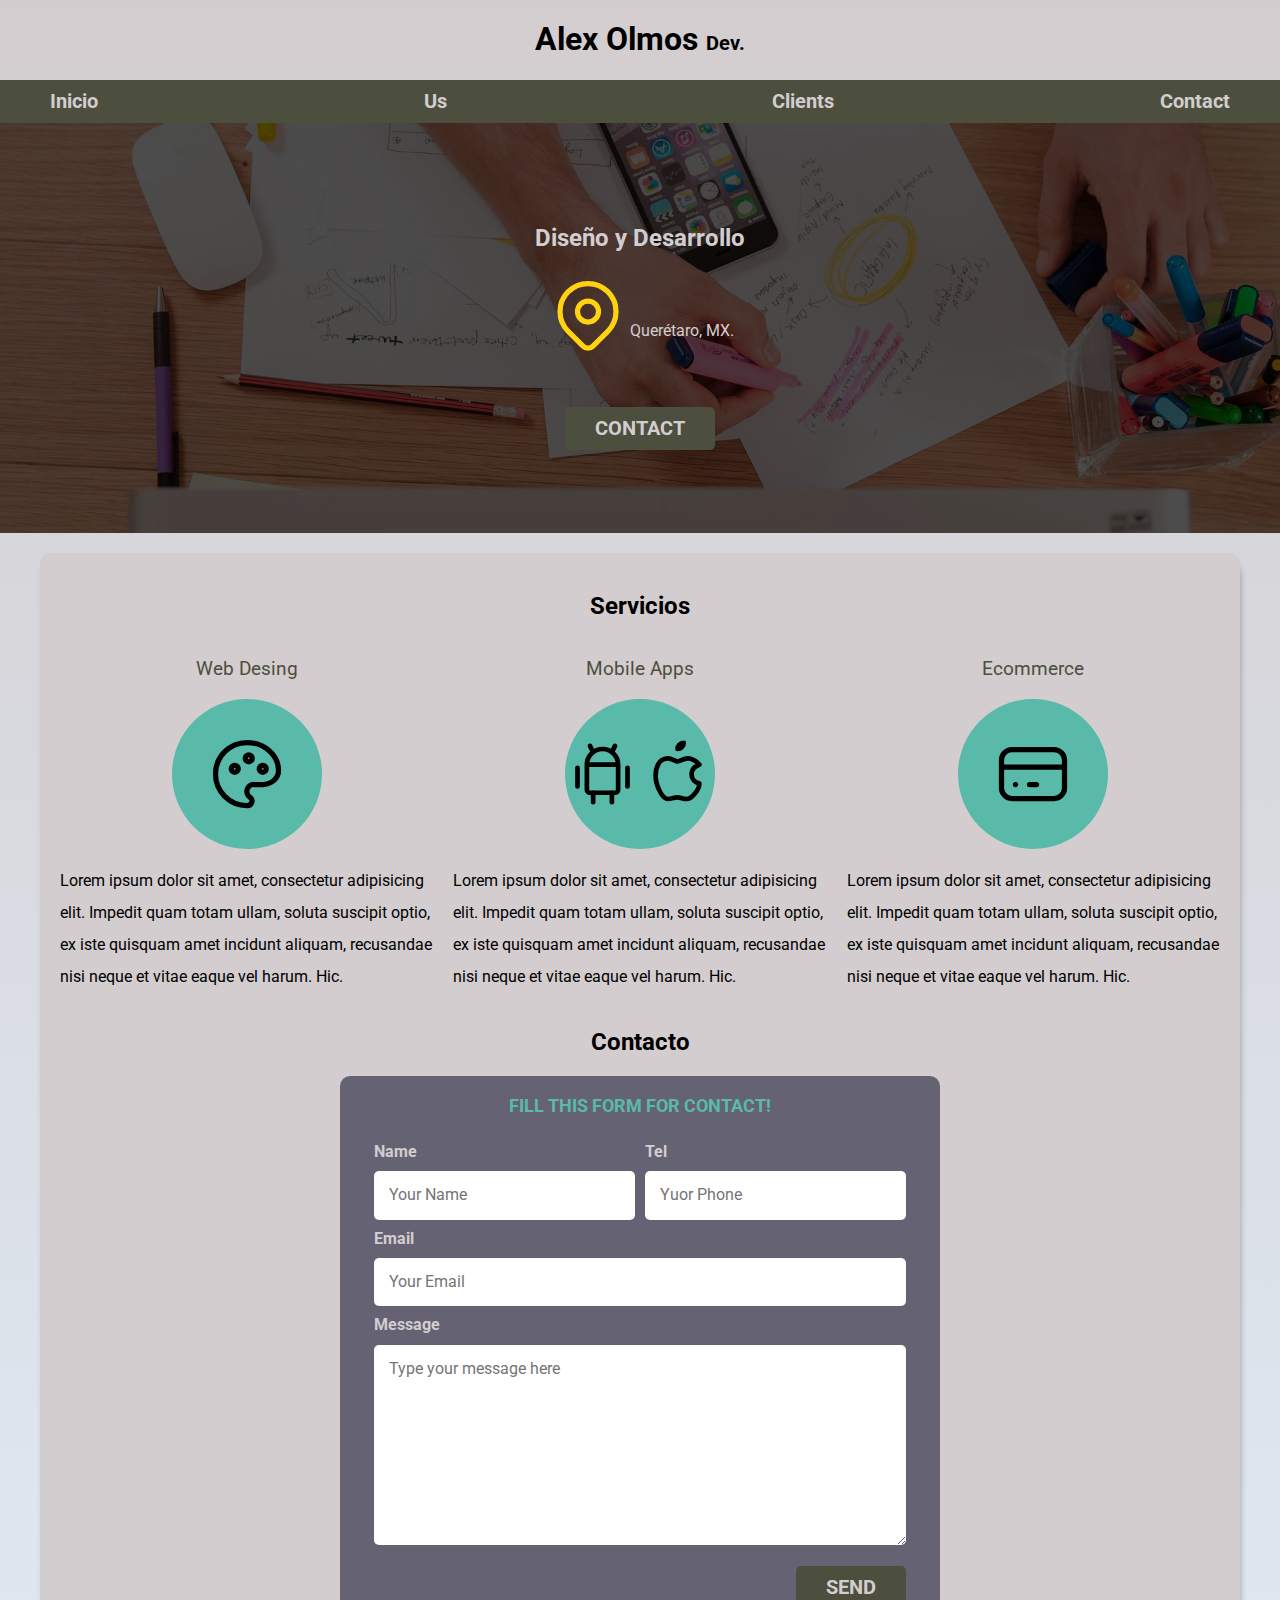
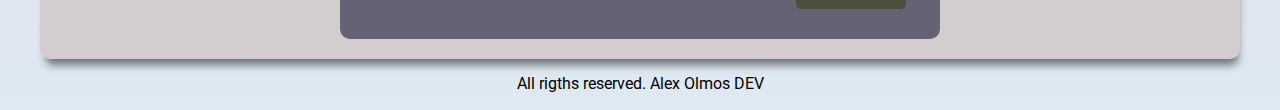
<file: Alex Olmos R/freelancerSite/index.html>
<!-- 
    me que de en: 35
 -->
<!DOCTYPE html>
<html lang="en">
<head>
    <meta charset="UTF-8">
    <meta http-equiv="X-UA-Compatible" content="IE=edge">
    <meta name="viewport" content="width=device-width, initial-scale=1.0">
    <title>Document</title>
    <link rel="preload" href="css/normalize.css" as="styles">
    <link rel="stylesheet" href="css/normalize.css">
    <link href="https://fonts.googleapis.com/css2?family=Roboto:wght@100&display=swap" rel="stylesheet">
    <link rel="preload" href="css/styles.css" as="styles">
    <link rel="stylesheet" href="css/styles.css">
</head>
<body>
    <header>
        <h1 class="tittle">Alex Olmos <span>Dev.</span></h1>
    </header>
    <div class="nav-bg">
        <nav class="main-nav container">
            <a href="#">Inicio</a>
            <a href="#">Us</a>
            <a href="#">Clients</a>
            <a href="#">Contact</a>
    
        </nav>
    </div>
    <section class="hero">
        <div class="content-hero">
            <h2>Diseño y Desarrollo</h2>
            <div class="location">
                <svg xmlns="http://www.w3.org/2000/svg" class="icon icon-tabler icon-tabler-map-pin" width="84" height="84" viewBox="0 0 24 24" stroke-width="1.5" stroke="#ffd312" fill="none" stroke-linecap="round" stroke-linejoin="round">
                    <path stroke="none" d="M0 0h24v24H0z" fill="none"/>
                    <path d="M9 11a3 3 0 1 0 6 0a3 3 0 0 0 -6 0" />
                    <path d="M17.657 16.657l-4.243 4.243a2 2 0 0 1 -2.827 0l-4.244 -4.243a8 8 0 1 1 11.314 0z" />
                </svg>
                <p>Querétaro, MX.</p>
            </div>
            
            <a class="btn" href="#">Contact</a>
        </div>
        
    </section>
    
    <main class="container shadow">
        <h2>Servicios</h2>
        <div class="services">
            <section class="service">
                <h3>Web Desing</h3>
                <div class="icons">
                    <svg xmlns="http://www.w3.org/2000/svg" class="icon icon-tabler icon-tabler-palette" width="84" height="84" viewBox="0 0 24 24" stroke-width="1.5" stroke="#000000" fill="none" stroke-linecap="round" stroke-linejoin="round">
                        <path stroke="none" d="M0 0h24v24H0z" fill="none"/>
                        <path d="M12 21a9 9 0 0 1 0 -18c4.97 0 9 3.582 9 8c0 1.06 -.474 2.078 -1.318 2.828c-.844 .75 -1.989 1.172 -3.182 1.172h-2.5a2 2 0 0 0 -1 3.75a1.3 1.3 0 0 1 -1 2.25" />
                        <path d="M8.5 10.5m-1 0a1 1 0 1 0 2 0a1 1 0 1 0 -2 0" />
                        <path d="M12.5 7.5m-1 0a1 1 0 1 0 2 0a1 1 0 1 0 -2 0" />
                        <path d="M16.5 10.5m-1 0a1 1 0 1 0 2 0a1 1 0 1 0 -2 0" />
                    </svg>
                </div>
                
                <p>Lorem ipsum dolor sit amet, consectetur adipisicing elit. Impedit 
                quam totam ullam, soluta suscipit optio, ex iste
                quisquam amet incidunt aliquam, recusandae nisi neque et vitae 
                eaque vel harum. Hic.
                </p>

            </section>
            <section class="service">
                <h3>Mobile Apps</h3>
                <div class="icons">
                    <svg xmlns="http://www.w3.org/2000/svg" class="icon icon-tabler icon-tabler-brand-android" width="84" height="84" viewBox="0 0 24 24" stroke-width="1.5" stroke="#000000" fill="none" stroke-linecap="round" stroke-linejoin="round">
                        <path stroke="none" d="M0 0h24v24H0z" fill="none"/>
                        <path d="M4 10l0 6" />
                        <path d="M20 10l0 6" />
                        <path d="M7 9h10v8a1 1 0 0 1 -1 1h-8a1 1 0 0 1 -1 -1v-8a5 5 0 0 1 10 0" />
                        <path d="M8 3l1 2" />
                        <path d="M16 3l-1 2" />
                        <path d="M9 18l0 3" />
                        <path d="M15 18l0 3" />
                    </svg>
                    <svg xmlns="http://www.w3.org/2000/svg" class="icon icon-tabler icon-tabler-brand-apple" width="84" height="84" viewBox="0 0 24 24" stroke-width="1.5" stroke="#000000" fill="none" stroke-linecap="round" stroke-linejoin="round">
                        <path stroke="none" d="M0 0h24v24H0z" fill="none"/>
                        <path d="M9 7c-3 0 -4 3 -4 5.5c0 3 2 7.5 4 7.5c1.088 -.046 1.679 -.5 3 -.5c1.312 0 1.5 .5 3 .5s4 -3 4 -5c-.028 -.01 -2.472 -.403 -2.5 -3c-.019 -2.17 2.416 -2.954 2.5 -3c-1.023 -1.492 -2.951 -1.963 -3.5 -2c-1.433 -.111 -2.83 1 -3.5 1c-.68 0 -1.9 -1 -3 -1z" />
                        <path d="M12 4a2 2 0 0 0 2 -2a2 2 0 0 0 -2 2" />
                    </svg>
                </div>
                <p>Lorem ipsum dolor sit amet, consectetur adipisicing elit. Impedit 
                quam totam ullam, soluta suscipit optio, ex iste
                quisquam amet incidunt aliquam, recusandae nisi neque et vitae 
                eaque vel harum. Hic.
                </p>            
            </section>

            <section class="service">
                <h3>Ecommerce</h3>
                <div class="icons">
                    <svg xmlns="http://www.w3.org/2000/svg" class="icon icon-tabler icon-tabler-credit-card" width="84" height="84" viewBox="0 0 24 24" stroke-width="1.5" stroke="#000000" fill="none" stroke-linecap="round" stroke-linejoin="round">
                        <path stroke="none" d="M0 0h24v24H0z" fill="none"/>
                        <path d="M3 5m0 3a3 3 0 0 1 3 -3h12a3 3 0 0 1 3 3v8a3 3 0 0 1 -3 3h-12a3 3 0 0 1 -3 -3z" />
                        <path d="M3 10l18 0" />
                        <path d="M7 15l.01 0" />
                        <path d="M11 15l2 0" />
                    </svg>
                </div>
                <p>Lorem ipsum dolor sit amet, consectetur adipisicing elit. Impedit 
                quam totam ullam, soluta suscipit optio, ex iste
                quisquam amet incidunt aliquam, recusandae nisi neque et vitae 
                eaque vel harum. Hic.
                </p>
            </section>
        </div>
        

    
        <section>
            <h2>Contacto</h2>
            <form class="form">
                <fieldset>

                    <legend>Fill this form for contact!</legend>
                    <div class="fields-container">
                        <div class="field">
                            <label for="" >Name</label>
                            <input class="input-text" type="text" placeholder="Your Name">
                        </div>

                        <div class="field">
                            <label for="" >Tel</label>
                            <input class="input-text" type="tel"placeholder="Yuor Phone">
                        </div>

                        <div class="field">
                            <label for="">Email</label>
                            <input class="input-text" type="email" placeholder="Your Email">
                        </div>

                        <div class="field">
                            <label for="">Message</label>
                            <textarea class="input-text" name="" id="" cols="30" rows="10" placeholder="Type your message here"></textarea>
                        </div>
                    </div>

                    <div class="right-align flex">
                        <input class="btn w-sm-100" type="submit" value="send">                
                    </div>

                </fieldset>

            </form>
        </section>
    </main>
    <footer class="footer">
        <p>All rigths reserved. Alex Olmos <span>DEV</span></p>
    </footer>
    

</body>
</html>
</file>
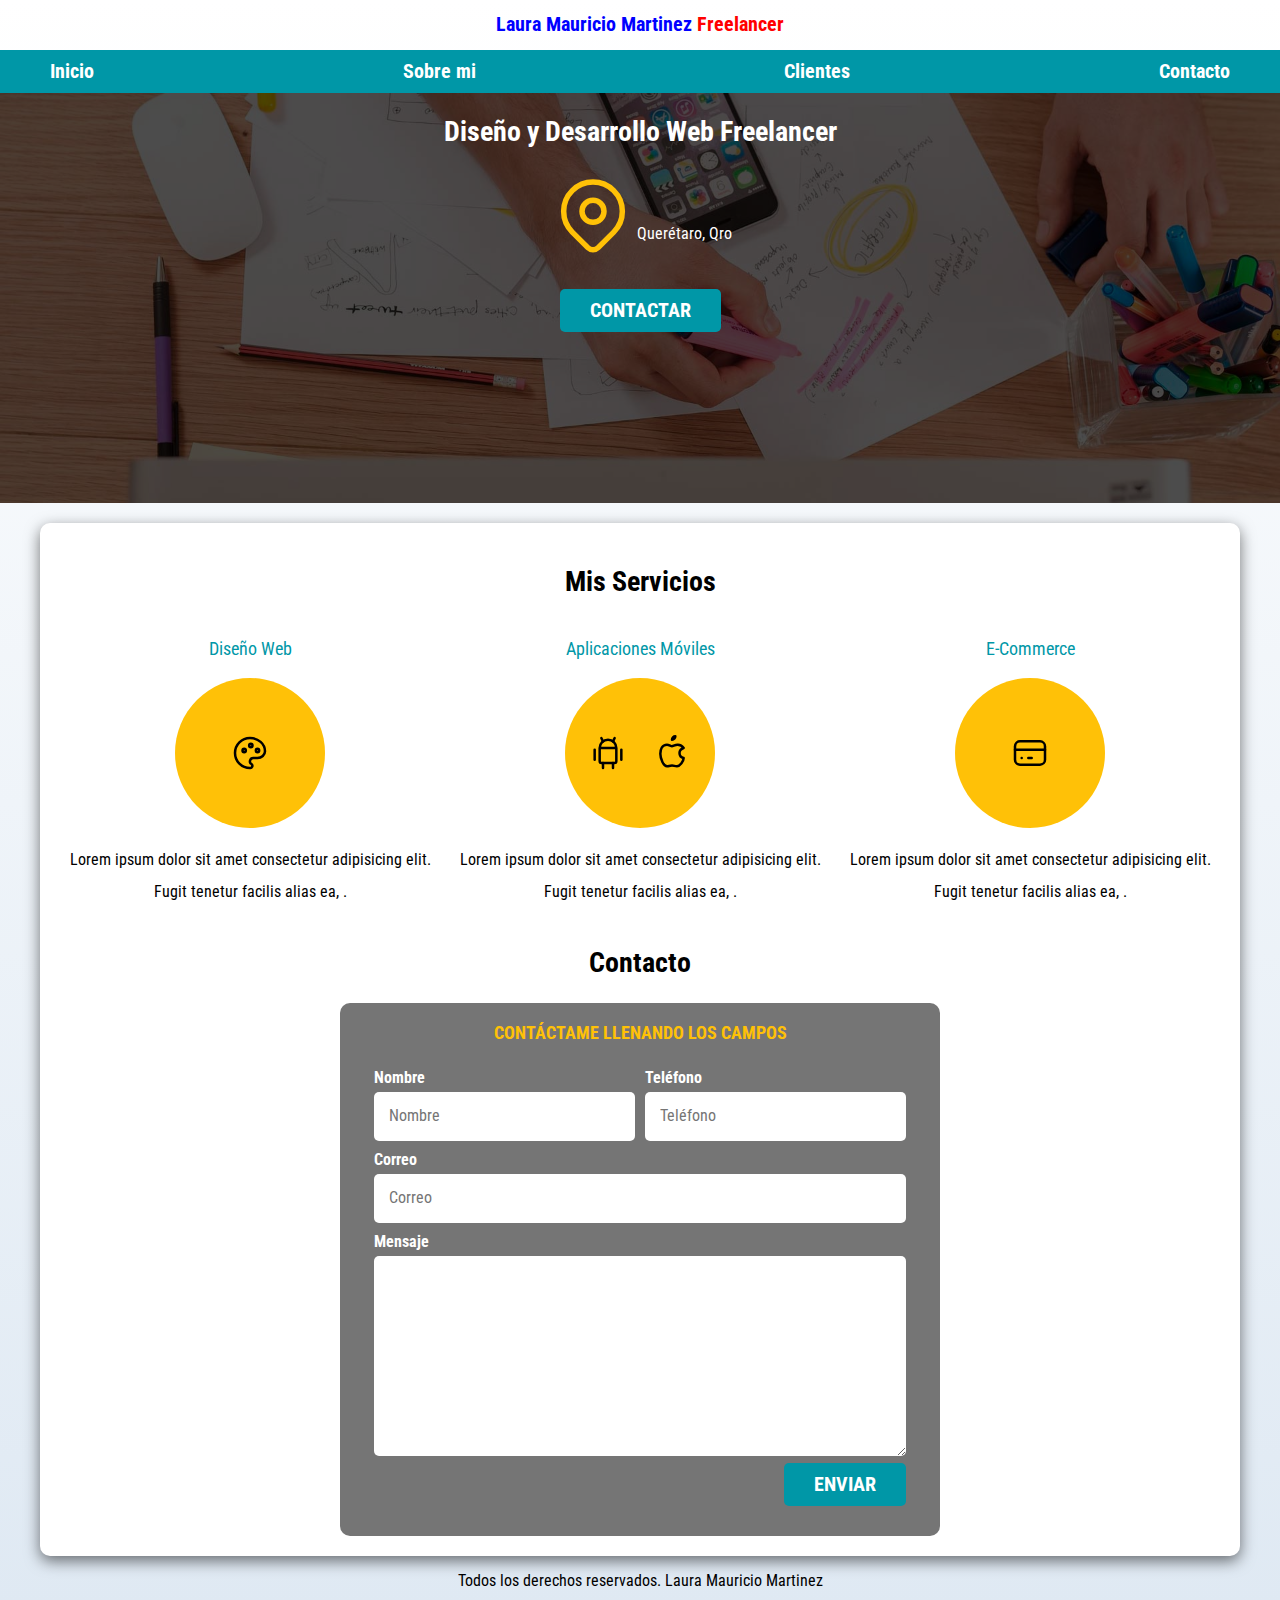
<file: Laura Mauricio Martínez/HTML Course/freelancer_inicio/index.html>
<!-- 35 -->
<!DOCTYPE html>
<html lang="en">
<head>
    <meta charset="UTF-8"> <!-- acentor y caracteres especiales-->
    <!-- para comentar se usa el comando shift+alt+A -->
    <meta name="viewport" content="width=device-width, initial-scale=1.0">
    <title>Document</title>
    <link rel="preload" href="css/normalize.css" as="style"><!-- Para que el sitio web sea más rapido, mejor performance -->
    <link rel="stylesheet" href="css/normalize.css"><!-- Carga la configuración de normalize que sirve para normalizar fuentes en diferentes navegadores -->
    <link href="https://fonts.googleapis.com/css2?family=Open+Sans:wght@300&family=Roboto+Condensed:wght@300&display=swap" rel="stylesheet">
    <link rel="preload" href="css/styles.css" as="style"><!-- Para que el sitio web sea más rapido, mejor performance -->
    <link rel="stylesheet" href="css/styles.css">
</head>
<body>
    <header>
        <h1 class="titulo">Laura Mauricio Martinez <span>Freelancer</span></h1>
    </header>

    <div class="nav-bg">
        <nav class="navegacion-principal contenedor">
            <a href="#">Inicio</a>
            <a href="#">Sobre mi</a>
            <a href="#">Clientes</a>
            <a href="#">Contacto</a>
        </nav>
    </div>
    
    <section class="hero"><!-- para agregar nuevo contenido el los headers -->
        <div class="contenido-hero">
            <h2>Diseño y Desarrollo Web <span>Freelancer</span></h2>

            <div class="ubicacion">
                <svg xmlns="http://www.w3.org/2000/svg" class="icon icon-tabler icon-tabler-map-pin" width="88" height="88" viewBox="0 0 24 24" stroke-width="1.5" stroke="#FFC107" fill="none" stroke-linecap="round" stroke-linejoin="round">
                    <path stroke="none" d="M0 0h24v24H0z" fill="none"/>
                    <path d="M9 11a3 3 0 1 0 6 0a3 3 0 0 0 -6 0" />
                    <path d="M17.657 16.657l-4.243 4.243a2 2 0 0 1 -2.827 0l-4.244 -4.243a8 8 0 1 1 11.314 0z" />
                </svg> 
                <p>Querétaro, Qro</p>
            </div> 


            <a class="boton" href="#">Contactar</a>
        </div>
        

    </section>
    
    
    
    <main class="contenedor sombra">
        <h2>Mis Servicios</h2>
        <div class="servicios">
            <section class="servicio">
                <h3>Diseño Web</h3>
            
                <div class="iconos">
                    <svg xmlns="http://www.w3.org/2000/svg" class="icon icon-tabler icon-tabler-palette" width="40" height="40" viewBox="0 0 24 24" stroke-width="1.5" stroke="#000000" fill="none" stroke-linecap="round" stroke-linejoin="round">
                        <path stroke="none" d="M0 0h24v24H0z" fill="none"/>
                        <path d="M12 21a9 9 0 0 1 0 -18c4.97 0 9 3.582 9 8c0 1.06 -.474 2.078 -1.318 2.828c-.844 .75 -1.989 1.172 -3.182 1.172h-2.5a2 2 0 0 0 -1 3.75a1.3 1.3 0 0 1 -1 2.25" />
                        <path d="M8.5 10.5m-1 0a1 1 0 1 0 2 0a1 1 0 1 0 -2 0" />
                        <path d="M12.5 7.5m-1 0a1 1 0 1 0 2 0a1 1 0 1 0 -2 0" />
                        <path d="M16.5 10.5m-1 0a1 1 0 1 0 2 0a1 1 0 1 0 -2 0" />
                    </svg>
                </div>
    
                <p>Lorem ipsum dolor sit amet consectetur adipisicing elit. Fugit tenetur facilis alias ea, .</p>
            
            </section>
    
            <section class="servicio">
                <h3>Aplicaciones Móviles</h3>
                
                <div class="iconos">
                    <svg xmlns="http://www.w3.org/2000/svg" class="icon icon-tabler icon-tabler-brand-android" width="40" height="40" viewBox="0 0 24 24" stroke-width="1.5" stroke="#000000" fill="none" stroke-linecap="round" stroke-linejoin="round">
                        <path stroke="none" d="M0 0h24v24H0z" fill="none"/>
                        <path d="M4 10l0 6" />
                        <path d="M20 10l0 6" />
                        <path d="M7 9h10v8a1 1 0 0 1 -1 1h-8a1 1 0 0 1 -1 -1v-8a5 5 0 0 1 10 0" />
                        <path d="M8 3l1 2" />
                        <path d="M16 3l-1 2" />
                        <path d="M9 18l0 3" />
                        <path d="M15 18l0 3" />
                    </svg>
                    <svg xmlns="http://www.w3.org/2000/svg" class="icon icon-tabler icon-tabler-brand-apple" width="40" height="40" viewBox="0 0 24 24" stroke-width="1.5" stroke="#000000" fill="none" stroke-linecap="round" stroke-linejoin="round">
                        <path stroke="none" d="M0 0h24v24H0z" fill="none"/>
                        <path d="M9 7c-3 0 -4 3 -4 5.5c0 3 2 7.5 4 7.5c1.088 -.046 1.679 -.5 3 -.5c1.312 0 1.5 .5 3 .5s4 -3 4 -5c-.028 -.01 -2.472 -.403 -2.5 -3c-.019 -2.17 2.416 -2.954 2.5 -3c-1.023 -1.492 -2.951 -1.963 -3.5 -2c-1.433 -.111 -2.83 1 -3.5 1c-.68 0 -1.9 -1 -3 -1z" />
                        <path d="M12 4a2 2 0 0 0 2 -2a2 2 0 0 0 -2 2" />
                    </svg>
                </div>
    
                
                
                <p>Lorem ipsum dolor sit amet consectetur adipisicing elit. Fugit tenetur facilis alias ea, .</p>
                
            </section>
            
            <section class="servicio">
                <h3>E-Commerce</h3>
    
                <div class="iconos">
                    <svg xmlns="http://www.w3.org/2000/svg" class="icon icon-tabler icon-tabler-credit-card" width="40" height="40" viewBox="0 0 24 24" stroke-width="1.5" stroke="#000000" fill="none" stroke-linecap="round" stroke-linejoin="round">
                        <path stroke="none" d="M0 0h24v24H0z" fill="none"/>
                        <path d="M3 5m0 3a3 3 0 0 1 3 -3h12a3 3 0 0 1 3 3v8a3 3 0 0 1 -3 3h-12a3 3 0 0 1 -3 -3z" />
                        <path d="M3 10l18 0" />
                        <path d="M7 15l.01 0" />
                        <path d="M11 15l2 0" />
                    </svg>
                </div>
    
                <p>Lorem ipsum dolor sit amet consectetur adipisicing elit. Fugit tenetur facilis alias ea, .</p>
    
            </section>
        </div><!-- div servicios -->
        
        
        
    
        <section>
            <h2>Contacto</h2>

            <form class="formulario" action="">
                <fieldset>
                    <legend>Contáctame llenando los campos</legend>
                    
                    <div class="contenedor-campos">
                        <div class="campo">
                            <label for="">Nombre</label>
                            <input class="input-text" type="text" placeholder="Nombre">
                        </div>
    
                        <div class="campo">
                            <label for="">Teléfono</label>
                            <input class="input-text" type="tel" placeholder="Teléfono">
                        </div>
    
                        <div class="campo">
                            <label for="">Correo</label>
                            <input class="input-text" type="email" placeholder="Correo">
                        </div>
                        
                        <div class="campo">
                            <label for="">Mensaje</label>
                            <textarea class="input-text" name="" id="" cols="30" rows="10"></textarea>
                        </div>
                    </div><!--  contenedor campos -->
                    
                    <div class="alinear-derecha flex">
                        <input class="boton w-sm-100" type="submit" value="Enviar">
                    </div>

                </fieldset>
            </form>

        </section>
    </main>

    <footer class="footer">
        <p>Todos los derechos reservados. Laura Mauricio Martinez</p>
    </footer>    
    
    
    
    

    

</body>
</html>
</file>
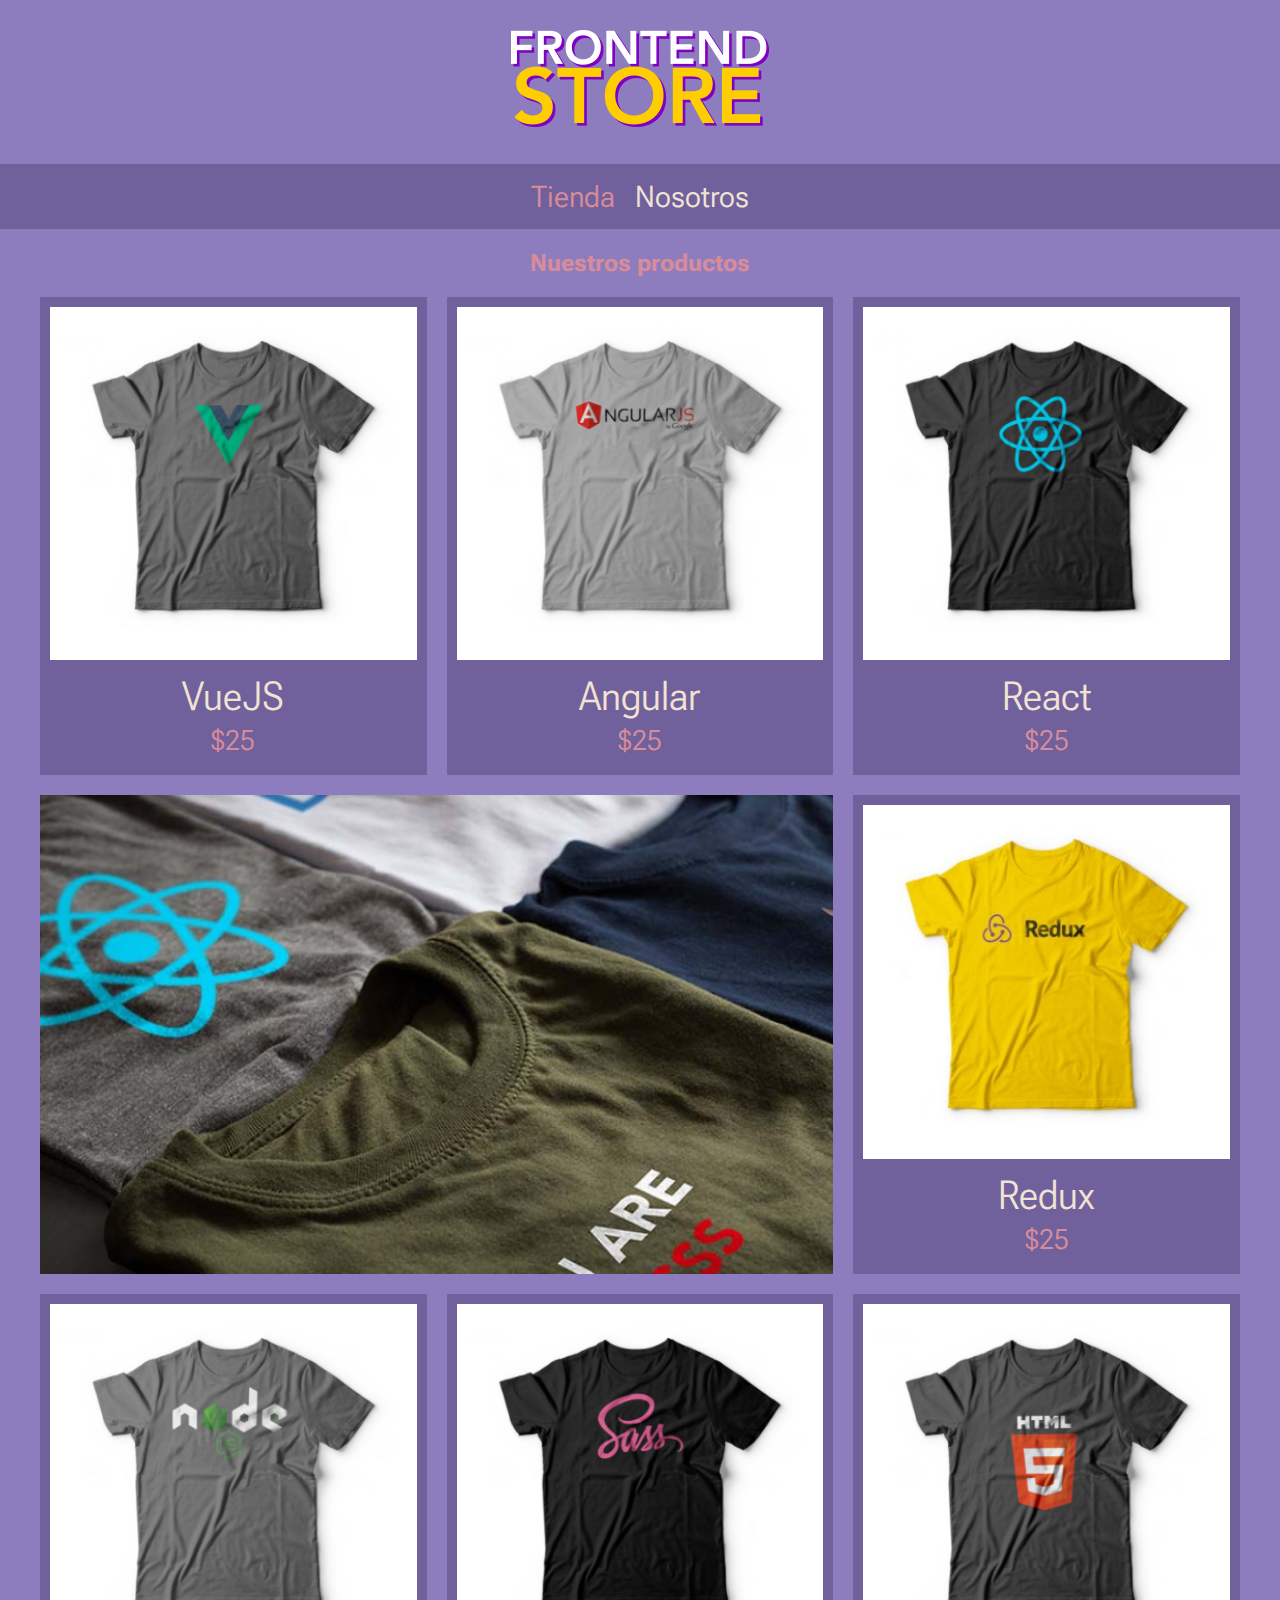
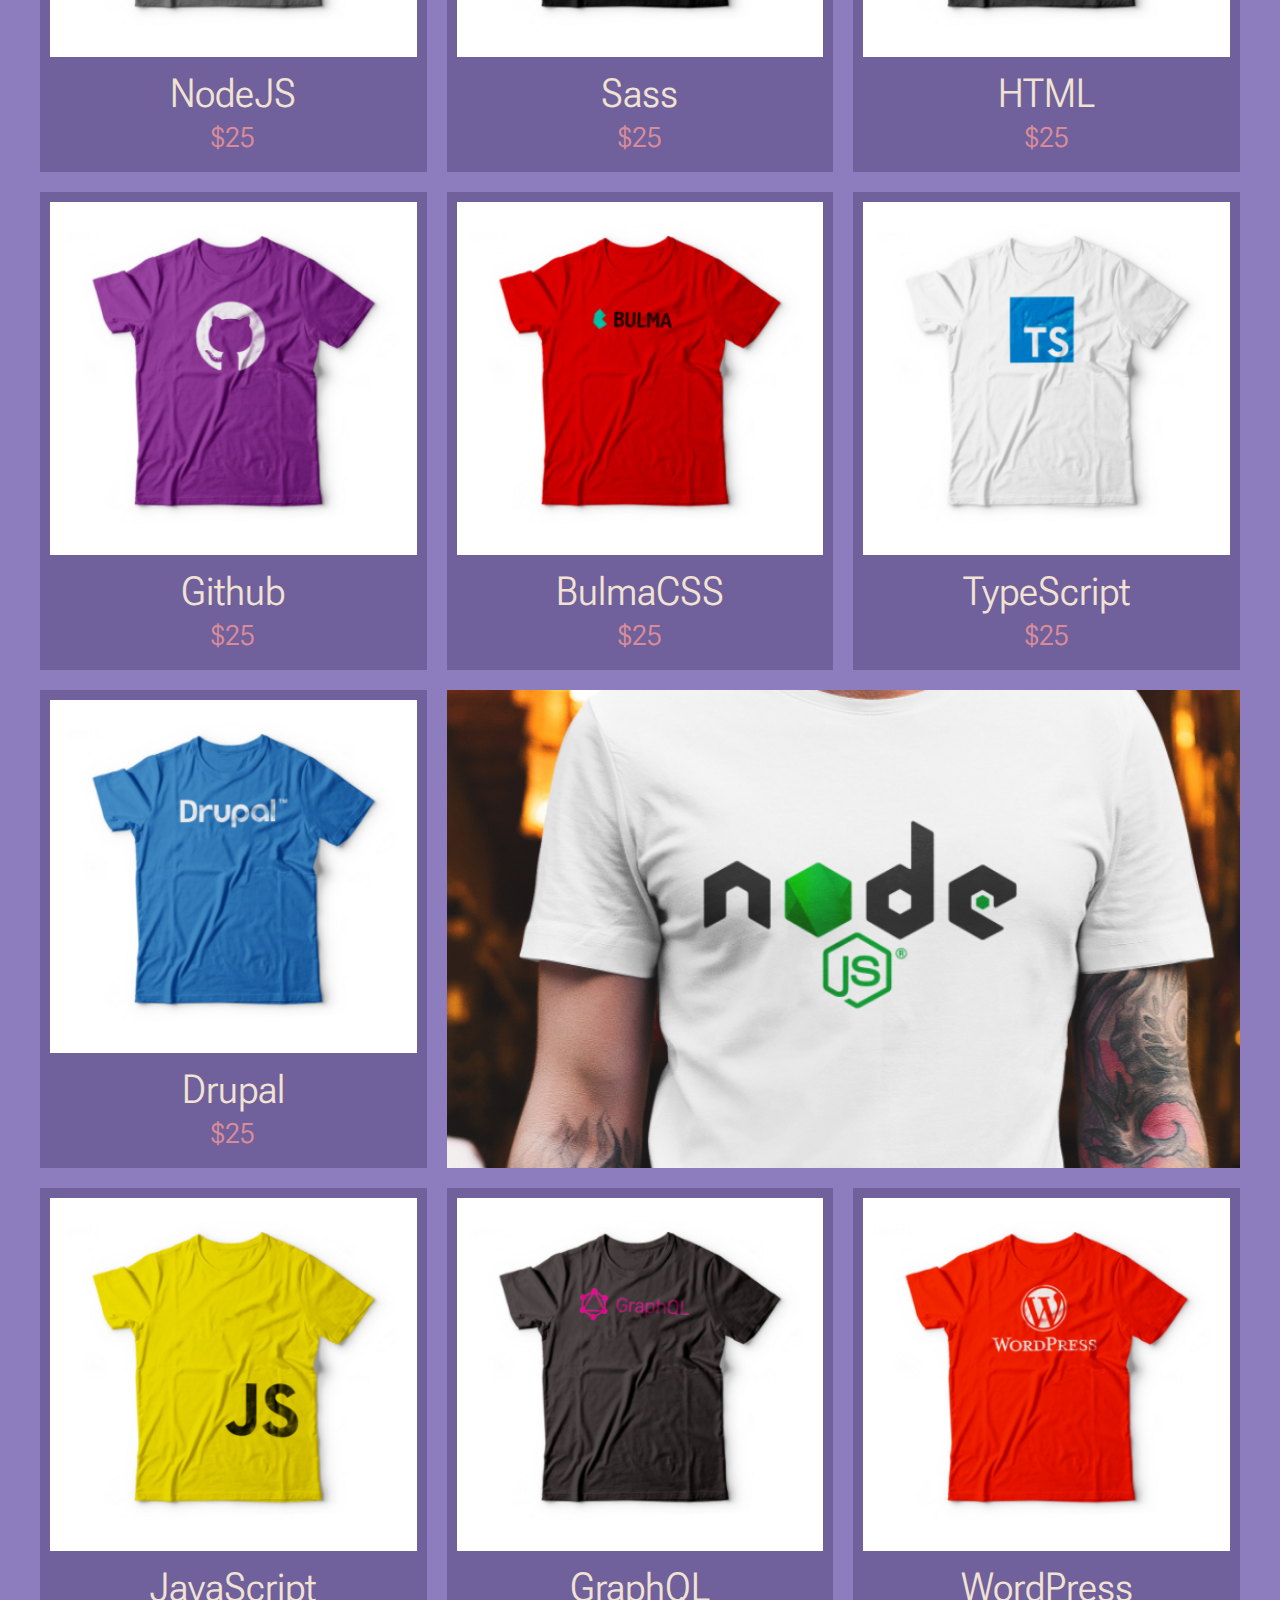
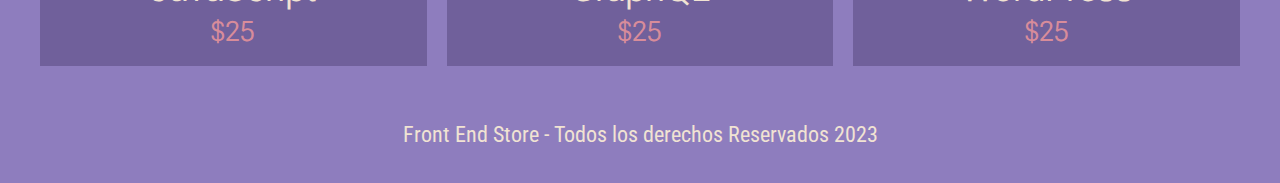
<file: LauraMMtz/HTML Course/frontendstore_inicio/FrontEndStore_inicio/index.html>
<!DOCTYPE html>
<html lang="en">
<head>
    <meta charset="UTF-8">
    <meta name="viewport" content="width=device-width, initial-scale=1.0">
    <title>FronEnd Store</title>
    <link rel="stylesheet" href="css/normalize.css">
    <link href="https://fonts.googleapis.com/css2?family=Roboto+Condensed&family=Roboto+Flex:wght@300&display=swap" rel="stylesheet">
    <link rel="stylesheet" href="css/styles.css">

</head>
<body>
    <header class="header">
        <a href="index.html">
            <img class="header__logo" src="img/logo.png" alt="Logotipo">
        </a>
    </header>
        
    <nav class="navegacion">
        <a class="navegacion__enlace navegacion__enlace--activo" href="index.html">Tienda</a>
        <a class="navegacion__enlace" href="nosotros.html">Nosotros</a>
    </nav>
    <main class="contenedor">
        <h1>Nuestros productos</h1>

        <div class="grid">
            <div class="producto">
                <a href="producto.html">
                    <img class="producto__imagen" src="img/1.jpg" alt="imagen camisa">
                    <div class="producto__informacion">
                        <p class="producto__nombre">VueJS</p>
                        <p class="producto__precio">$25</p>
                    </div>
                </a>
            </div><!-- .producto -->
            <div class="producto">
                <a href="producto.html">
                    <img class="producto__imagen" src="img/2.jpg" alt="imagen camisa">
                    <div class="producto__informacion">
                        <p class="producto__nombre">Angular</p>
                        <p class="producto__precio">$25</p>
                    </div>
                </a>
            </div><!-- .producto -->
            <div class="producto">
                <a href="producto.html">
                    <img class="producto__imagen" src="img/3.jpg" alt="imagen camisa">
                    <div class="producto__informacion">
                        <p class="producto__nombre">React</p>
                        <p class="producto__precio">$25</p>
                    </div>
                </a>
            </div><!-- .producto -->
            <div class="producto">
                <a href="producto.html">
                    <img class="producto__imagen" src="img/4.jpg" alt="imagen camisa">
                    <div class="producto__informacion">
                        <p class="producto__nombre">Redux</p>
                        <p class="producto__precio">$25</p>
                    </div>
                </a>
            </div><!-- .producto -->
            <div class="producto">
                <a href="producto.html">
                    <img class="producto__imagen" src="img/5.jpg" alt="imagen camisa">
                    <div class="producto__informacion">
                        <p class="producto__nombre">NodeJS</p>
                        <p class="producto__precio">$25</p>
                    </div>
                </a>
            </div><!-- .producto -->
            <div class="producto">
                <a href="producto.html">
                    <img class="producto__imagen" src="img/6.jpg" alt="imagen camisa">
                    <div class="producto__informacion">
                        <p class="producto__nombre">Sass</p>
                        <p class="producto__precio">$25</p>
                    </div>
                </a>
            </div><!-- .producto -->
            <div class="producto">
                <a href="producto.html">
                    <img class="producto__imagen" src="img/7.jpg" alt="imagen camisa">
                    <div class="producto__informacion">
                        <p class="producto__nombre">HTML</p>
                        <p class="producto__precio">$25</p>
                    </div>
                </a>
            </div><!-- .producto -->
            <div class="producto">
                <a href="producto.html">
                    <img class="producto__imagen" src="img/8.jpg" alt="imagen camisa">
                    <div class="producto__informacion">
                        <p class="producto__nombre">Github</p>
                        <p class="producto__precio">$25</p>
                    </div>
                </a>
            </div><!-- .producto -->
            <div class="producto">
                <a href="producto.html">
                    <img class="producto__imagen" src="img/9.jpg" alt="imagen camisa">
                    <div class="producto__informacion">
                        <p class="producto__nombre">BulmaCSS</p>
                        <p class="producto__precio">$25</p>
                    </div>
                </a>
            </div><!-- .producto -->
            <div class="producto">
                <a href="producto.html">
                    <img class="producto__imagen" src="img/10.jpg" alt="imagen camisa">
                    <div class="producto__informacion">
                        <p class="producto__nombre">TypeScript</p>
                        <p class="producto__precio">$25</p>
                    </div>
                </a>
            </div><!-- .producto -->

            <div class="producto">
                <a href="producto.html">
                    <img class="producto__imagen" src="img/11.jpg" alt="imagen camisa">
                    <div class="producto__informacion">
                        <p class="producto__nombre">Drupal</p>
                        <p class="producto__precio">$25</p>
                    </div>
                </a>
            </div><!-- .producto -->

            <div class="producto">
                <a href="producto.html">
                    <img class="producto__imagen" src="img/12.jpg" alt="imagen camisa">
                    <div class="producto__informacion">
                        <p class="producto__nombre">JavaScript</p>
                        <p class="producto__precio">$25</p>
                    </div>
                </a>
            </div><!-- .producto -->

            <div class="producto">
                <a href="producto.html">
                    <img class="producto__imagen" src="img/13.jpg" alt="imagen camisa">
                    <div class="producto__informacion">
                        <p class="producto__nombre">GraphQL</p>
                        <p class="producto__precio">$25</p>
                    </div>
                </a>
            </div><!-- .producto -->

            <div class="producto">
                <a href="producto.html">
                    <img class="producto__imagen" src="img/14.jpg" alt="imagen camisa">
                    <div class="producto__informacion">
                        <p class="producto__nombre">WordPress</p>
                        <p class="producto__precio">$25</p>
                    </div>
                </a>
            </div><!-- .producto -->

            <div class="grafico grafico--camisas"></div>
            <div class="grafico grafico--node"></div>

        </div> <!-- .grid -->

    </main>

    <footer class="footer">
        <p class="footer__texto"> Front End Store - Todos los derechos Reservados 2023</p>
    </footer>

</body>
</html>
</file>
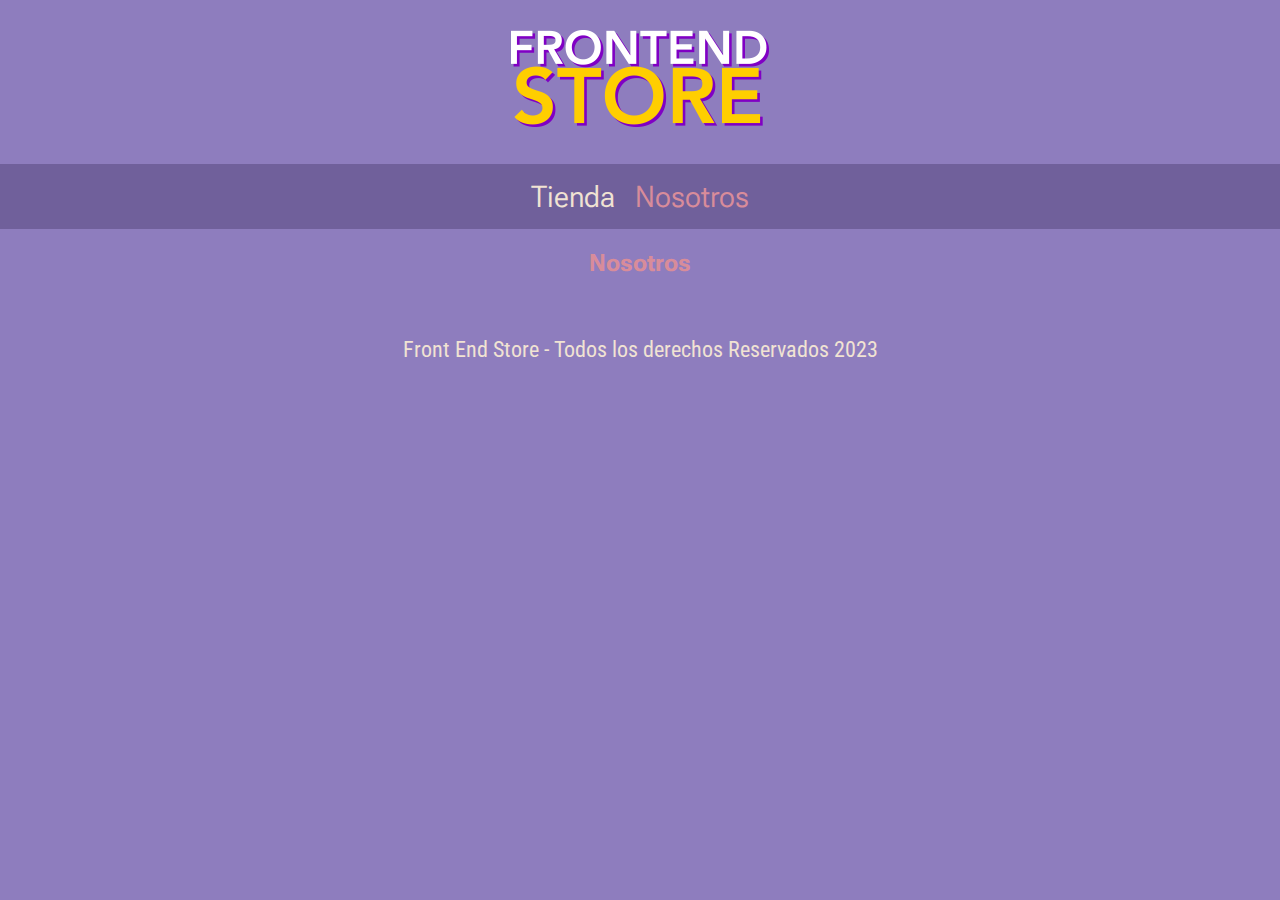
<file: LauraMMtz/HTML Course/frontendstore_inicio/FrontEndStore_inicio/nosotros.html>
<!DOCTYPE html>
<html lang="en">
<head>
    <meta charset="UTF-8">
    <meta name="viewport" content="width=device-width, initial-scale=1.0">
    <title>FronEnd Store</title>
    <link rel="stylesheet" href="css/normalize.css">
    <link href="https://fonts.googleapis.com/css2?family=Roboto+Condensed&family=Roboto+Flex:wght@300&display=swap" rel="stylesheet">
    <link rel="stylesheet" href="css/styles.css">

</head>
<body>
    <header class="header">
        <a href="index.html">
            <img class="header__logo" src="img/logo.png" alt="Logotipo">
        </a>
    </header>
        
    <nav class="navegacion">
        <a class="navegacion__enlace" href="index.html">Tienda</a>
        <a class="navegacion__enlace navegacion__enlace--activo" href="nosotros.html">Nosotros</a>
    </nav>
    <main class="contenedor">
        <h1>Nosotros</h1>
    </main>

    <footer class="footer">
        <p class="footer__texto"> Front End Store - Todos los derechos Reservados 2023</p>
    </footer>

</body>
</html>
</file>
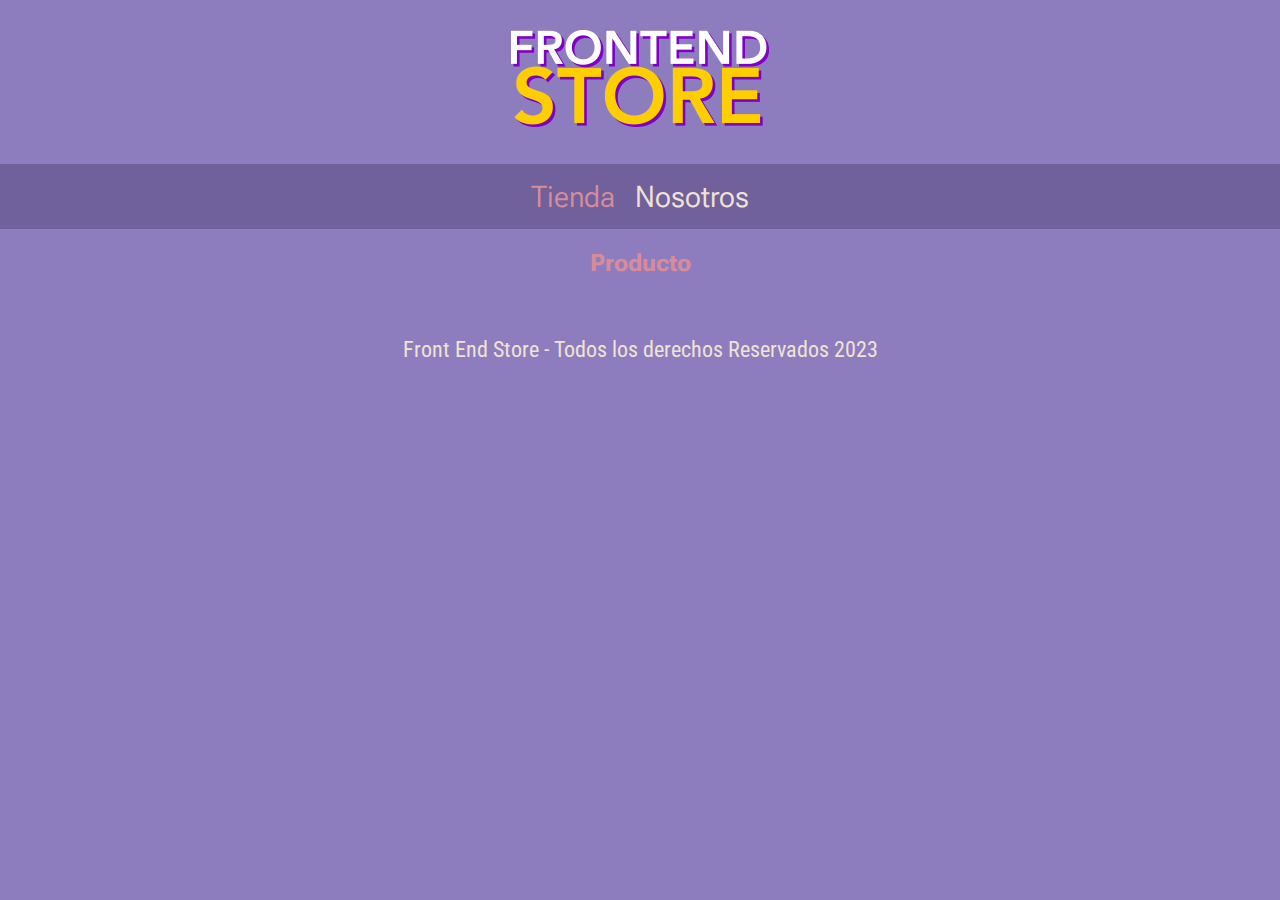
<file: LauraMMtz/HTML Course/frontendstore_inicio/FrontEndStore_inicio/producto.html>
<!DOCTYPE html>
<html lang="en">
<head>
    <meta charset="UTF-8">
    <meta name="viewport" content="width=device-width, initial-scale=1.0">
    <title>FronEnd Store</title>
    <link rel="stylesheet" href="css/normalize.css">
    <link href="https://fonts.googleapis.com/css2?family=Roboto+Condensed&family=Roboto+Flex:wght@300&display=swap" rel="stylesheet">
    <link rel="stylesheet" href="css/styles.css">

</head>
<body>
    <header class="header">
        <a href="index.html">
            <img class="header__logo" src="img/logo.png" alt="Logotipo">
        </a>
    </header>
        
    <nav class="navegacion">
        <a class="navegacion__enlace navegacion__enlace--activo" href="index.html">Tienda</a>
        <a class="navegacion__enlace" href="nosotros.html">Nosotros</a>
    </nav>
    <main class="contenedor">
        <h1>Producto</h1>
    </main>

    <footer class="footer">
        <p class="footer__texto"> Front End Store - Todos los derechos Reservados 2023</p>
    </footer>

</body>
</html>
</file>
<file: Alex Olmos R/freelancerSite/css/styles.css>
:root{
    --white:#d3cdcf;
    --dark:#301406;
    --primary:#59baa9;
    --secondary:#4c4f3e;
    --gray:#656273;
    --smoothGray: #DFE9F3;


}
/*Global spects*/
html{
    font-size: 62.5%;
    box-sizing: border-box;
    scroll-snap-type: y mandatory;
}
/*Scroll Snap*/
.services, 
.main-nav,
.form{
    scroll-snap-align: center;
    scroll-snap-stop: always;
}

*, *:before, *:after {
    box-sizing: inherit;
}
body{
    font-size: 16px; /* 1rem = 10px */
    font-family: 'Roboto', sans-serif;
    background-image: linear-gradient(to top, var(--smoothGray) 0%, var(--white) 100%);
}
.container{
    max-width: 120rem;
    margin: 0 auto;
}
.btn{
    background-color: var(--secondary);
    color: var(--white);
    padding: 1rem 3rem;
    margin-top: 5rem;
    font-size: 2rem;
    text-decoration: none;
    text-transform: uppercase;
    font-weight: bold;
    border-radius: .5rem;
    width: 60%;
    text-align: center;
    border: none;    
}
.btn:hover{
    cursor: pointer;
}
.shadow{
    -webkit-box-shadow: 2px 10px 8px -4px rgba(0,0,0,0.51);
    -moz-box-shadow: 2px 10px 8px -4px rgba(0,0,0,0.51);
    box-shadow: 2px 10px 8px -4px rgba(0,0,0,0.51);
    background-color: var(--white);
    padding: 2rem;
    border-radius: 1rem;
}


/*Typography*/
h1{
    font-size: 3.8;
}
h2{
    font-size: 2.8;
}
h3{
    font-size: 1.8;
}
h1,h2,h3 {
    text-align: center;
}
/**/
.tittle span{
    font-size: 2rem;
}
/*Utilities*/
.w-sm-100{
    width: 100%;
}
@media (min-width: 768px) {
    .w-sm-100{
        width: auto;
    }
}
.flex{
    display: flex;
}
.right-align{
    justify-content: flex-end;
}



@media (min-width: 768px) {
    .btn{
        width: auto;
    }
}
/*Main navigation*/
.nav-bg{
    background-color: var(--secondary);
}

.main-nav{
    display: flex;
    flex-direction: column;
}
@media (min-width: 480px) {
    .main-nav{
        flex-direction: row;
        justify-content: space-between;
    }
    
}
.main-nav a{
    display: block;
    text-align: center;
    color: var(--white);
    text-decoration: none;
    font-size: 2rem;
    font-weight: 700;
    padding: 1rem;

}

.main-nav a:hover{
    background-color: var(--primary);
    color: var(--dark);

}

/*Hero*/
.hero {
    background-image: url(../img/hero.jpg);
    background-repeat: no-repeat;
    background-size: cover;
    height: 410px;
    position: relative;
    margin-bottom: 2rem;
}

.content-hero{
    position: absolute;
    background-color: rgba(0, 0, 0, 0.7);
    background-color: rgb(0 0 0/ 70%);
    width: 100%;
    height: 100%;

    display: flex;
    flex-direction: column;
    align-items: center;
    justify-content: center;

}

.content-hero h2,
.content-hero {
    color:var(--white);
}

.content-hero .location{
    display: flex;
    align-items: flex-end;
}

@media (min-width: 768px) {
    .services{
        display: grid;
        grid-template-columns: repeat(3, 1fr);
        column-gap: 2rem;
    
    }
}
.service{
    display: flex;
    flex-direction: column;
    align-items: center;
}

.service h3{
    color: var(--secondary);
    font-weight: normal;

}
.service p {
    line-height: 2;
}
.service .icons{
    height: 15rem;
    width: 15rem;
    background-color: var(--primary);
    border-radius: 50%;
    display: flex;
    justify-content: space-evenly;
    align-items: center;
}

.form{
    background-color: var(--gray);
    width: min(60rem ,100%);
    margin: 0 auto;
    padding: 2rem;
    border-radius: 1rem;
}

.form fieldset{
    border: none;
}
.form legend{
    text-align: center;
    font-size: 1.8rem;
    text-transform: uppercase;
    font-weight: 700;
    margin-bottom: 2rem;
    color: var(--primary);
}
@media (min-width: 768px) {
    .fields-container{
        display: grid;
        grid-template-columns: repeat(2, 1fr);
        grid-template-rows: auto auto 20rem;
        column-gap: 1rem;
    }
    .field:nth-child(3),
    .field:nth-child(4) {
        grid-column: 1/3;
    }

}
.field{
    margin-bottom: 1rem;
}
.field label{
    color: var(--white);
    font-weight: bold;
    margin-bottom: 1rem;
    display: block;
}

.field textarea{
    height: 20rem;
}
.input-text{
    width: 100%;
    border: none;
    padding: 1.5rem;
    border-radius: .5rem;
}

.footer{
    text-align: center;
}

.footer .span{
    text-transform: lowercase;
}
</file>
<file: Laura Mauricio Martínez/HTML Course/freelancer_inicio/css/styles.css>
:root { /* custom properties*/
    --blanco: #ffffff;
    --oscuro: #212121;
    --primario: #FFc107;
    --secundario: #0097A7;
    --gris: #757575;
    --grisClaro: #DFE9F3
}
html {
    font-size: 62.5%;/*Se usa este porcentaje para ajustar el tamaño del texto que sea dinámico dependiendo el tamaño de la pantalla*/
    box-sizing: border-box;
    scroll-snap-type: y mandatory;
}
/* scroll snap */
.servicios,
.navegacion-principal,
.formulario {
    scroll-snap-align: center;
    scroll-snap-stop: always;
}
/* apply a natural box layout model to all elements, but allowing components to change */
*, *:before, *:after {
    box-sizing: inherit;
  }
body {
    font-size: 16px; /* 1 rem = 10px*/
    font-family: 'Roboto Condensed', sans-serif;
    background-image: linear-gradient(to top,var(--grisClaro) 0%, var(--blanco));
}

.contenedor {
    max-width: 120rem;/*1200 px*/
    margin: 0 auto;
}
.sombra{
    -webkit-box-shadow: 0px 5px 15px 0px rgba(0,0,0,0.54);
    -moz-box-shadow: 0px 5px 15px 0px rgba(0,0,0,0.54);
    box-shadow: 0px 5px 15px 0px rgba(0,0,0,0.54);
    background-color: var(--blanco);
    padding: 2rem;
    border-radius: 1rem;
}
.boton{
    background-color: var(--secundario);
    color: var(--blanco);
    padding: 1rem 3rem;
    margin-top: 3rem;
    font-size: 2rem;
    text-decoration: none;
    text-transform: uppercase;
    font-weight: bold;
    border-radius: .5rem;
    width: 90%;
    text-align: center;
    border: none;
}

@media (min-width: 768px){
    .boton{
        width: auto;
    }
}
.boton:hover {
    cursor: pointer;
}

/* Tipografia */
h1{
    font-size: 3.8rem;
}
h2{
    font-size: 2.8rem;
}
h3{
    font-size: 1.8rem;
}
/* Las clases se pueden reutilizar, por eso se recomienda usarlas en estilos*/
h1,h2,h3 {
    text-align: center;
}

/* Titulos */
/* Especificidad en CSS*/
.titulo {
    font-size: 2rem;
    color: blue;

}
.titulo span {
    font-size: 2rem;
    color: red;
}
/* Utilidades */
.w-sm-100 {
    width: 100%;
}
@media (min-width: 768px){
    .w-sm-100 {
        width: auto;
    }
}
.flex {
    display: flex;
}

.alinear-derecha {
    justify-content: flex-end;
}
/* Navegacion principal */
.nav-bg {
    background-color: var(--secundario);
}
.navegacion-principal {
    display: flex;
    flex-direction: column;
}
@media (min-width: 480px){
    .navegacion-principal{
        flex-direction: row;
        justify-content: space-between;
    }
}
.navegacion-principal a {
    display: block;
    text-align: center;
    color: var(--blanco);
    text-decoration: none;
    font-size: 2rem;
    font-weight: 700;
    padding: 1rem;
}

.navegacion-principal a:hover {
    background-color: var(--primario);
    color:var(--oscuro)
}


.hero {
    background-image: url(../img/hero.jpg);
    background-repeat: no-repeat;
    background-size: cover;
    height: 410px;
    position: relative;
    margin-bottom: 2rem;
}

.contenido-hero {
    position: absolute;
    background-color: rgba(0,0,0,.7);
    background-color: rgb(0 0 0  / 70%);
    width: 100%;
    height: 100%;

    display: flex;
    flex-direction: column;
    align-items: center;
    justify-content: content;
}
.contenido-hero h2,
.contenido-hero p {
    color: var(--blanco);
}

.contenido-hero .ubicacion {
    display: flex;
    align-items: flex-end;
}

/*  Servicios */
@media (min-width: 768px){
    .servicios {
        display: grid;
        grid-template-columns: repeat(3, 1fr);
        column-gap: 1rem;
    }    
}

.servicio {
    display: flex;
    flex-direction: column;
    align-items: center;
}
.servicio h3{
    color: var(--secundario);
    font-weight: normal;
}

.servicio p {
    line-height: 2;
    text-align: center;
}
.servicio .iconos {
    height: 15rem;
    width: 15rem;
    background-color: var(--primario);
    border-radius: 50%;
    display: flex;
    justify-content: space-evenly;
    align-items: center;
}

.formulario {
    background-color: var(--gris);
    width: min(60rem,100%);
    margin: 0 auto;
    padding: 2rem;
    border-radius: 1rem;
}

.formulario fieldset{
    border:none;
}

.formulario legend{
    text-align: center;
    font-size: 1.8rem;
    text-transform: uppercase;
    font-weight: 700;
    margin-bottom: 2rem;
    color: var(--primario);
}
@media (min-width: 768px){
    .contenedor-campos {
        display: grid;
        grid-template-columns: repeat(2,1fr);
        grid-template-rows: auto auto 20rem;
        column-gap: 1rem;
    }
    .campo:nth-child(3),
    .campo:nth-child(4) {
        grid-column: 1/3;
    }
    
}


.campo {
    margin-bottom: 1rem;
}

.campo label {
     color: var(--blanco);
     font-weight: bold;
     margin-bottom: .5rem;
     display: block;
}

.campo textarea{
    height: 20rem;
}
.input-text {
    width: 100%;
    border: none;
    padding: 1.5rem;
    border-radius: .5rem;
}

.footer {
    text-align: center;
}
</file>
<file: LauraMMtz/HTML Course/frontendstore_inicio/FrontEndStore_inicio/css/styles.css>
:root {
    --primario: #8e7dbeff;
    --primarioOscuro: rgb(112, 96, 155);
    --secundario: #d88c9aff;
    --secundarioOscuro: rgb(180, 115, 127);
    --otro: #f2d0a9ff;
    --blanco: #f1e3d3ff;
    --negro: #000;
    --cambridge-blue: #99c1b9ff;
    --fuentePrincipal: 'Roboto Flex', sans-serif;
    --fuenteFooter: 'Roboto Condensed', sans-serif;
}

html {
    font-size: 62.5%;/*Se usa este porcentaje para ajustar el tamaño del texto que sea dinámico dependiendo el tamaño de la pantalla*/
    box-sizing: border-box;
    scroll-snap-type: y mandatory;
}
*, *:before, *:after {
    box-sizing: inherit;
}

/* Globales */

body {
    background-color: var(--primario);
    font-size:  1.6rem;
    line-height: 1.5;
}

p {
    font-size: 1.8rem;
    font-family: Arial, Helvetica, sans-serif;
    color:var(--blanco);
}

a {
    text-decoration: none;
}

img {
    max-width: 100%;
}

.contenedor {
    max-width: 120rem;
    margin: 0 auto;
}

h1, h2, h3 {
    text-align: center;
    color: var(--secundario);
    font-family: var(--fuentePrincipal);
}

h1 {
    font-size: 4rem;
}

h1 {
    font-size: 3.2rem;
}

h1 {
    font-size: 2.4rem;
}

/* Header */

.header {  
    display: flex;
    justify-content: center;
}

.header__logo{
    margin: 3rem 0;
}

/* footer */
.footer {
    background-color: var(--fuenteFooter);
    padding: 1rem 0;
    margin-top: 2rem;

}

.footer__texto {
    font-family: var(--fuenteFooter);
    text-align: center;
    font-size: 2.2rem;
}
 /* Navegacion */
.navegacion {
    background-color: var(--primarioOscuro);
    padding: 1rem 0;
    display: flex;
    justify-content: center;
    /* gap: 2rem; */
}

.navegacion__enlace {
    font-family: var(--fuentePrincipal);
    color: var(--blanco);
    font-size: 3rem;
    margin-right: 2rem;
}

.navegacion__enlace:last-of-type {
    margin-right:0;
}
.navegacion__enlace--activo,
.navegacion__enlace:hover {
    color: var(--secundario);
}

/* Grid */
.grid{
    display: grid;
    grid-template-columns: repeat(2, 1fr);
    gap: 2rem;
}

@media (min-width: 768px){
    .grid {
        grid-template-columns: repeat(3, 1fr);
    }
}
 /*  Productos */
.producto{
    background-color: var(--primarioOscuro);
    padding: 1rem;
}

.producto__imagen{
    width: 100%;
}

.producto__nombre{
    font-size: 4rem;
}

.producto__precio{
    font-size: 2.8rem;
    color: var(--secundario);
}

.producto__nombre,
.producto__precio {
    font-family: var(--fuentePrincipal);
    margin: 1rem 0;
    text-align: center;
    line-height: 1;
}


/* Graficos */

.grafico {
    min-height: 30rem;
    background-repeat: no-repeat;
    background-size: cover;
    grid-column: 1 / 3;
}

.grafico--camisas {
    grid-row: 2 / 3;
    background-image: url(../img/grafico1.jpg);
}

.grafico--node {
    background-image: url(../img/grafico2.jpg);
    grid-row: 8 / 9;
}
@media (min-width: 768px){
    .grafico--node {
        grid-row: 5 / 6;
        grid-column: 2 / 4;
    }    
}
</file>
